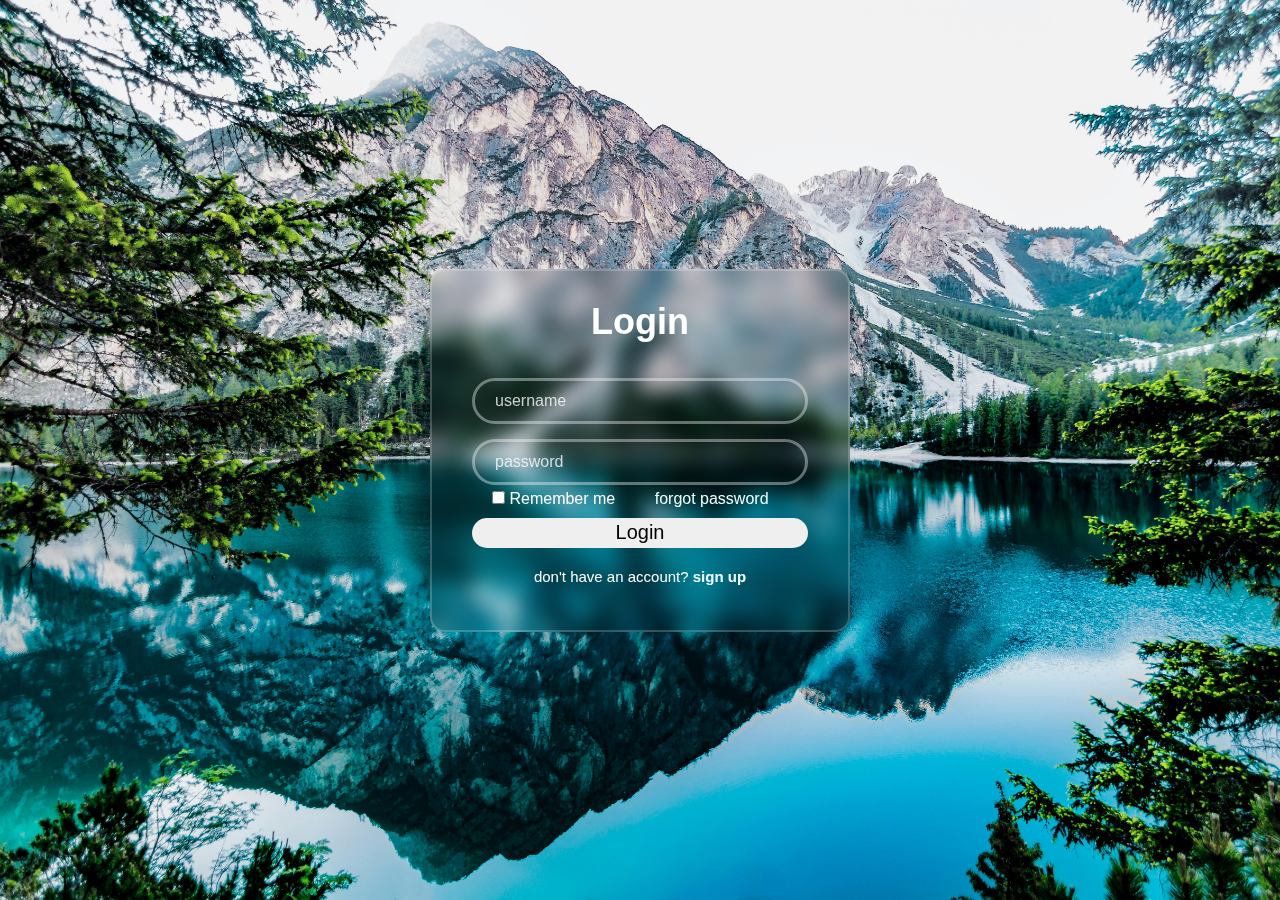
<file: index.html>
<!DOCTYPE html>
<html lang="en">
  <head>
    <meta charset="UTF-8" />
    <meta name="viewport" content="width=device-width, initial-scale=1.0" />
    <title>Login</title>
    <link rel="stylesheet" href="style.css" />
    <script src="script.js"></script>
  </head>
  <body>
    <div class="writter">
      <form method="post">
        <h1>Login</h1>
        <div class="username">
          <input
            class="use-pass"
            type="text"
            id="username"
            name="username"
            placeholder="username"
            required
          /><br />
        </div>
        <div class="password">
          <input
            class="use-pass"
            type="password"
            id="password"
            name="password"
            placeholder="password"
            required
          /><br />
        </div>
        <div class="remember-me">
          <span
            ><input type="checkbox" id="remember-me" name="remember-me" />
            <label for="remember-me">Remember me</label></span
          >
          <a href="#">forgot password</a>
          <br />
        </div>
        <button type="submit" class="login">Login</button>
        <div class="new">
          <label>don't have an account?</label>
          <a href="#">sign up</a>
        </div>
      </form>
    </div>
  </body>
</html>
</file>
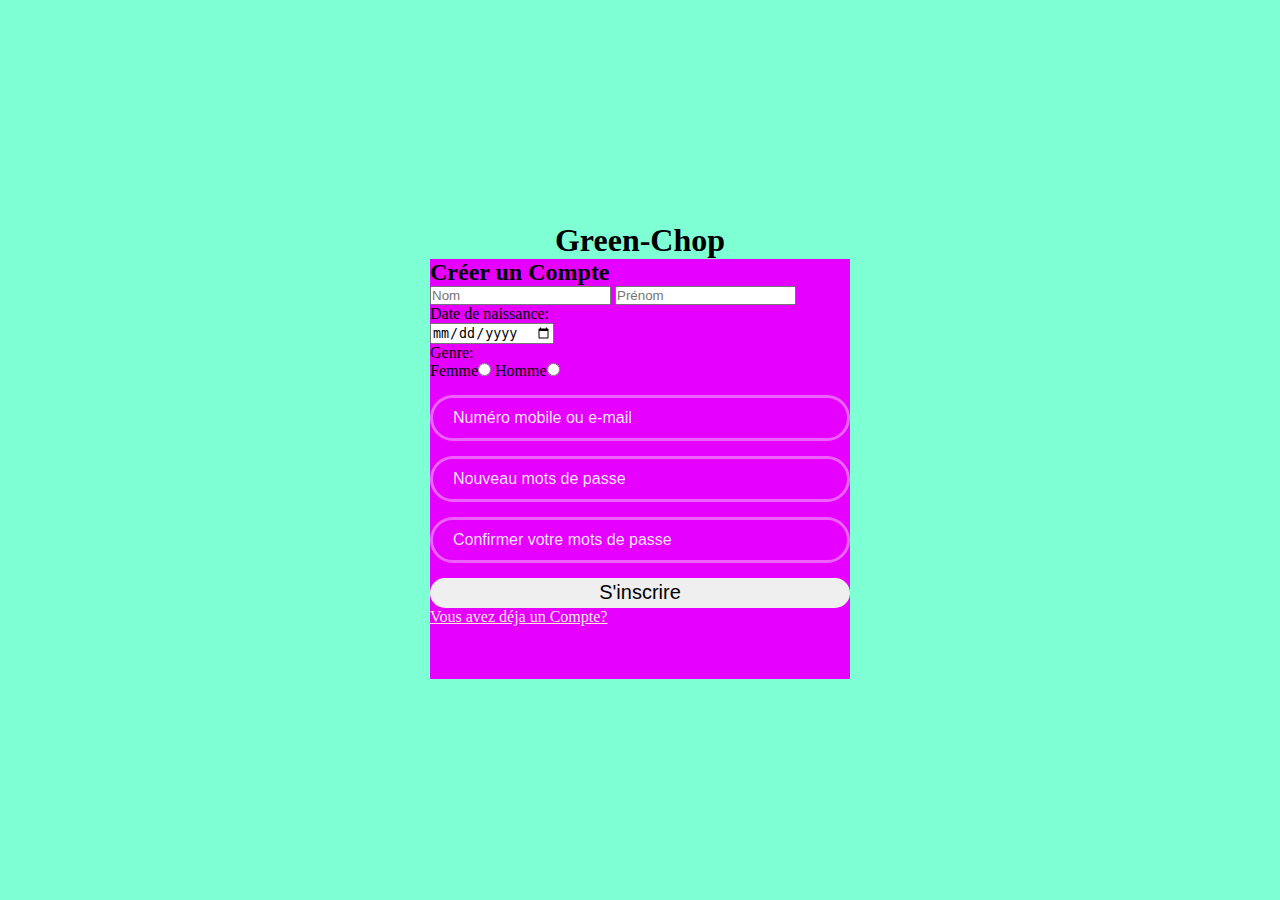
<file: sign_up.html>
<!DOCTYPE html>
<html lang="en">
  <head>
    <meta charset="UTF-8" />
    <meta name="viewport" content="width=device-width, initial-scale=1.0" />
    <title>Sign up</title>
    <link rel="stylesheet" href="style_signup.css" />
  </head>
  <body>
    <h1>Green-Chop</h1>
    <div class="chop">
      <form action="#" method="post">
        <h2>Créer un Compte</h2>
        <input type="text" name="name" id="name" placeholder="Nom" />
        <input type="text" name="name" id="name" placeholder="Prénom" /><br />
        <label for="date">Date de naissance: </label> <br />
        <input type="date" name="date" id="date" /><br />
        <label for="Genre">Genre: </label><br />
        <label for="Genre">Femme</label
        ><input type="radio" name="Genre" id="Genre" />
        <label for="Genre">Homme</label
        ><input type="radio" name="Genre" id="Genre" /><br />
        <div class="user">
          <input
            type="text"
            name="mail"
            id="mail"
            placeholder="Numéro mobile ou e-mail"
          />
        </div>
        <div class="passe">
          <input
            type="password"
            name="password"
            id="password"
            placeholder="Nouveau mots de passe"
          /><br />
          <input
            type="password"
            name="password"
            id="password"
            placeholder="Confirmer votre mots de passe"
          />
        </div>
        <button type="submit" class="login">S'inscrire</button><br />
        <a href="index.html">Vous avez déja un Compte?</a>
      </form>
    </div>
  </body>
</html>
</file>
<file: style.css>
* {
    margin: 0;
    padding: 0;
    box-sizing: border-box;
}

body {
    background-position: center;
    background-size: cover;
    background-repeat: no-repeat;
    color: rgb(255, 255, 255);
    display: flex;
    flex-direction: column;
    justify-content: center;
    align-items: center;
    height: 100vh;
    background: url(pexels-eberhardgross-443446.jpg) no-repeat;
    background-size: cover;
    background-position: center;
    font-family: 'Franklin Gothic Medium', 'Arial Narrow', Arial, sans-serif;
}

h1 {
    font-size: 36px;
    margin-bottom: 20px;
    text-align: center;
}

.writter {
    background-color: transparent;
    border: 2px solid rgb(255, 255, 255, .2);
    backdrop-filter: blur(10px);
    width: 420px;
    background-position: center;
    border-radius: 15px;
    padding: 30px 40px;
}

.use-pass {
    width: 100%;
    height: 40px;
    border: none;
    background: transparent;
    color: white;
    outline: none;
    border: 3px solid rgba(255, 255, 255, 0.379);
    border-radius: 40px;
    font-size: 16px;
    padding: 20px 45px 20px 20px;                 
    margin-top: 15px;
}

.writter .username ::placeholder {
    color: rgba(255, 255, 255, 0.773);
}

.writter .password ::placeholder {
    color: rgba(255, 255, 255, 0.773);
}

.login {
    width: 100%;
    height: 30px;
    border-radius: 4cqmin;
    border: none;
    font-size: 20px;
    text-align: center;

}
.login:hover {
    background-color: rgba(255, 255, 255, 0.1);
    cursor: pointer;
  }
  
.writter .remember-me a {
    text-decoration: none;
    color: azure;
}

.writter .remember-me a:hover {
    text-decoration: underline;
}

.writter .remember-me {
    display: flex;
    justify-content: space-between;
    padding: 5px 0 10px 20px;
}

.writter .new {
    text-align: center;
    font-size: 15px;
    margin: 20px 0 15px;
}

.writter .new a {
    text-decoration: none;
    font-weight: 600;
    color: azure;
}

.writter .new a:hover {
    text-decoration: underline;
}
</file>
<file: style_signup.css>
* {
    margin: 0;
    padding: 0;
    box-sizing: border-box;
}

body {
    display: flex;
    flex-direction: column;
    justify-content: center;
    align-items: center;
    height: 100vh;
    background-color: aquamarine;
}

.chop {
    background-color: rgb(230, 0, 255);
    border: none;
    width: 420px;
    height: 420px;
}

.chop .user input {
    width: 100%;
    height: 40px;
    border: none;
    background: transparent;
    color: rgb(255, 255, 255);
    outline: none;
    border: 3px solid rgba(255, 255, 255, 0.379);
    border-radius: 40px;
    font-size: 16px;
    padding: 20px 45px 20px 20px;
    margin-top: 15px;
}

.chop .user input::placeholder {
    color: rgba(254, 254, 254, 0.91);
}

.chop .passe input {
    width: 100%;
    height: 40px;
    border: none;
    background: transparent;
    color: rgb(255, 255, 255);
    outline: none;
    border: 3px solid rgba(255, 255, 255, 0.379);
    border-radius: 40px;
    font-size: 16px;
    padding: 20px 45px 20px 20px;
    margin-top: 15px;
}

.chop .passe input::placeholder {
    color: rgba(254, 254, 254, 0.91);
}

.login {
    width: 100%;
    height: 30px;
    margin-top: 15px;
    border-radius: 40px;
    border: none;
    font-size: 20px;
    text-align: center;

}

.login:hover {
    background-color: rgba(255, 255, 255, 0.1);
    cursor: pointer;
}
.chop a {
    margin-top: 20px;
    text-align: center;
    color: antiquewhite;
}
</file>
